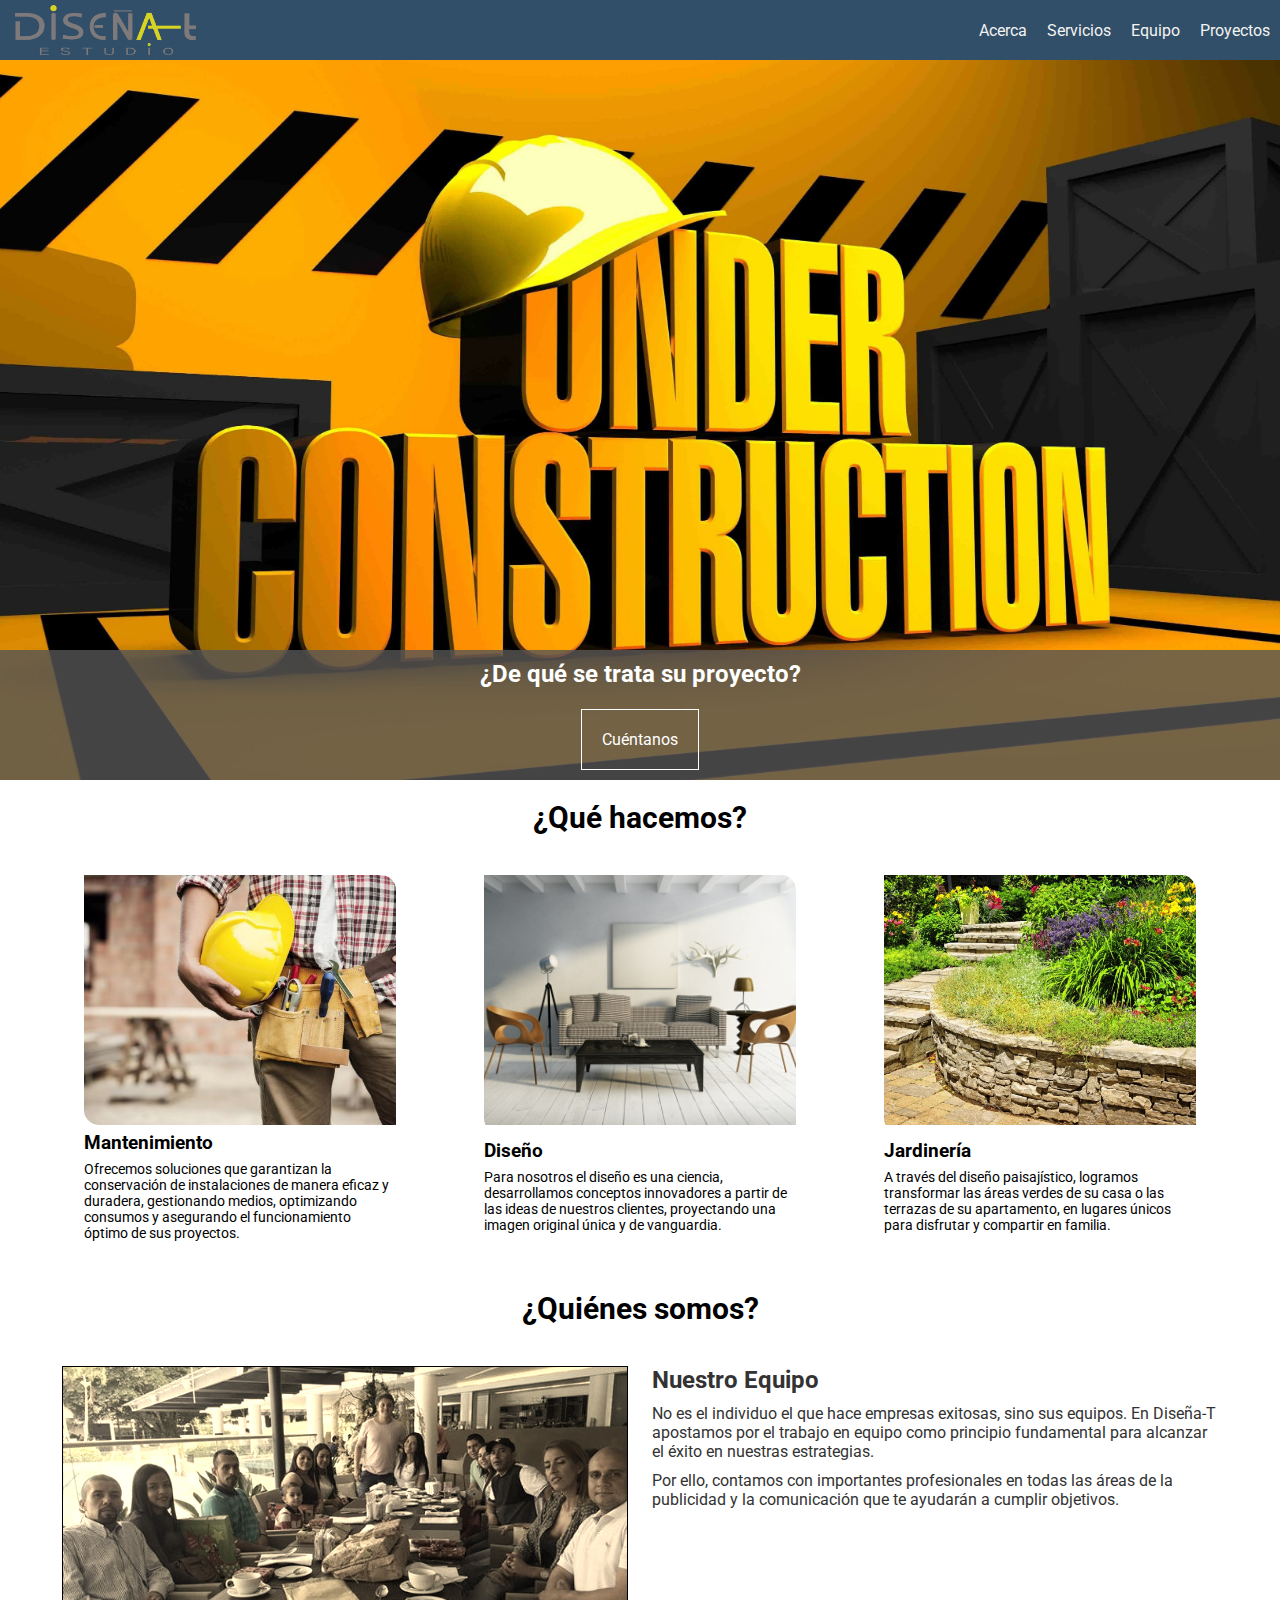
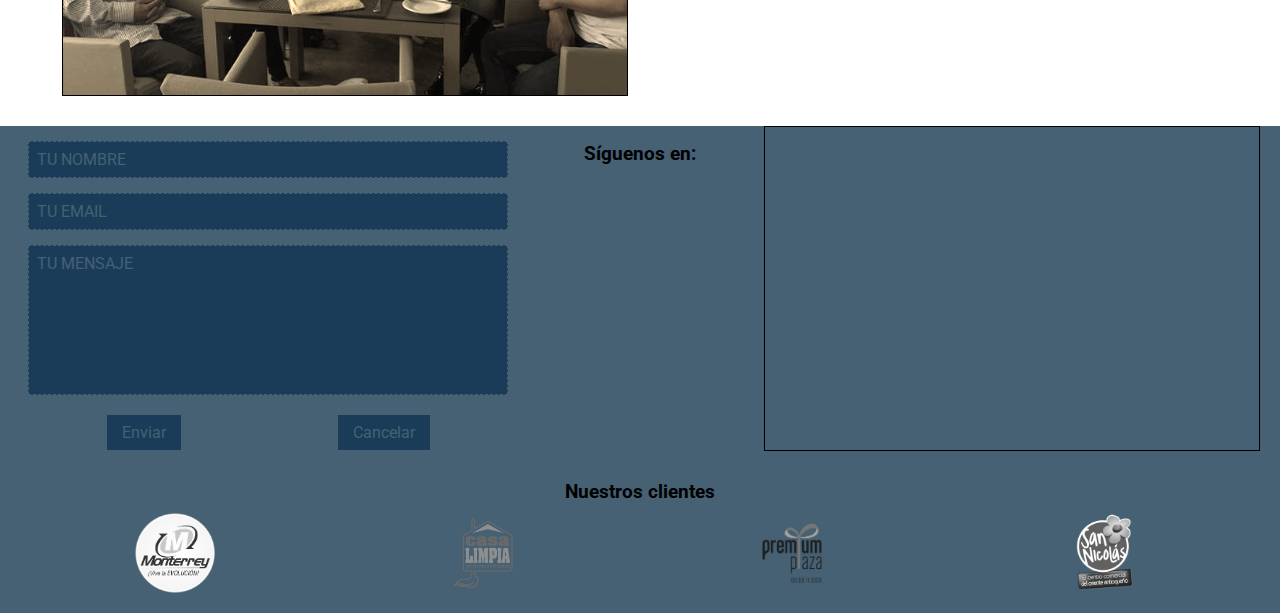
<file: index.html>
<!DOCTYPE html>
<html lang="en">
    <head>
        <meta charset="UTF-8">
        <meta name="viewport" content="width=device-width, user-scalable=no, initial-scale=1.0, maximum-scale=1.0, minimum-scale=1.0">
        <title>Diseña-T</title>
        <link rel="stylesheet" href="index.css">
        <link rel="stylesheet" href="menu.css">
        <link rel="stylesheet" href="https://use.fontawesome.com/releases/v5.1.0/css/all.css" integrity="sha384-lKuwvrZot6UHsBSfcMvOkWwlCMgc0TaWr+30HWe3a4ltaBwTZhyTEggF5tJv8tbt" crossorigin="anonymous">
        <link href="https://fonts.googleapis.com/css?family=Roboto" rel="stylesheet">
    </head>
    <body>

        <!-- mega menú -->
        <div class="menu-mobile">
            <i class="fas fa-ellipsis-v" id="boton_menu_mobile"></i>
        </div>
        <div class="row mega-menu-dad" id="menuMobile">
            <nav class="mega-menu-nav">
                <div class="items-dad logo-dad">
                    <a href="index.html"><li id="logoHome"></li></a>
                </div>
                <div class="items-dad options-dad">
                    <li><a href="">Acerca</a></li>
                    <li><a href="">Servicios</a></li>
                    <li><a href="">Equipo</a></li>
                    <li><a href="">Proyectos</a></li>
                </div>
            </nav>
        </div>
        <!-- banner principal -->
        <div class="row principal-banner-dad">
            <div class="banner"></div>
            <div class="questionnaire">
                <h2>¿De qué se trata su proyecto?</h2>
                <div class="questionnaire-button" id="cuentanos">
                    Cuéntanos
                </div>
            </div>
        </div>
        <div class="principal-container">
            <!-- qué hacemos -->
            <div class="row what-dad">
                <h3 class="titles">¿Qué hacemos?</h3>
                <div class="what-ch">
                    <a href="servicios.html" class="img-service-dad" id="mantenimiento-dad">
                        <div class="img-ch img-mantenimiento"></div>
                    </a>
                    <div class="description">
                        <h3>Mantenimiento</h3>
                        <p>Ofrecemos soluciones que garantizan la conservación de instalaciones de manera eficaz y duradera, gestionando medios, optimizando consumos y asegurando el funcionamiento óptimo de sus proyectos.</p>
                    </div>
                </div>
                <div class="what-ch">
                    <a href="servicios.html" class="img-service-dad" id="diseno-dad">
                        <div class="img-ch img-diseno"></div>
                    </a>
                    <div class="description">
                        <h3>Diseño</h3>
                        <p>Para nosotros el diseño es una ciencia, desarrollamos conceptos innovadores a partir de las ideas de nuestros clientes, proyectando una imagen original única y de vanguardia.</p>
                    </div>
                </div>
                <div class="what-ch">
                    <a href="servicios.html" class="img-service-dad" id="jardineria-dad">
                        <div class="img-ch img-jardineria"></div>
                    </a>
                    <div class="description">
                        <h3>Jardinería</h3>
                        <p>A través del diseño paisajístico, logramos transformar las áreas verdes de su casa o las terrazas de su apartamento, en lugares únicos para disfrutar y compartir en familia.</p>
                    </div>
                </div>
            </div>
            <!-- quiénes somos -->
            <div class="row who-dad">
                <h3 class="titles">¿Quiénes somos?</h3>
                <div class="img-dad"></div>
                <div class="description">
                    <h3>Nuestro Equipo</h3>
                    <p>No es el individuo el que hace empresas exitosas, sino sus equipos. En Diseña-T apostamos por el trabajo en equipo como principio fundamental para alcanzar el éxito en nuestras estrategias.</p>
                    <p>Por ello, contamos con importantes profesionales en todas las áreas de la publicidad y la comunicación que te ayudarán a cumplir objetivos.</p>
                </div>
            </div>
        </div>
        <!-- footer -->
        <div class="footer-container">
            <div class="row footer-dad">
                <form class="form-dad">
                    <div class="form-group">
                        <input type="text" id="name" placeholder="Tu nombre">
                    </div>
                    <div class="form-group">
                        <input type="text" id="email" placeholder="Tu email">
                    </div>
                    <div class="form-group">
                        <textarea name="mensaje" id="message" placeholder="Tu mensaje"></textarea>
                    </div>
                    <div class="form-group botonera">
                        <div class="btn" id="btn_enviar_contacto">Enviar</div>
                        <div class="btn" id="btn_cancelar_contacto">Cancelar</div>
                    </div>
                </form>
                <div class="networks-dad">
                    <h3>Síguenos en:</h3>
                    <a href="https://api.whatsapp.com/send?phone=573217857676&text=Quiero%20cotizar%20un%20servicio" target="_blank" class="networks-ch" title="WhatsApp"><i class="fab fa-whatsapp-square"></i></a>
                    <a href="https://www.facebook.com/Dise%C3%B1a-t-estudio-497696770407622/" target="_blank" class="networks-ch" title="Facebook"><i class="fab fa-facebook-square"></i></a>
                    <a href="https://www.instagram.com/disena_t/" target="_blank" class="networks-ch" title="Instagram"><i class="fab fa-instagram"></i></a>
                    <a href="" target="_blank" class="networks-ch" title="Google maps"><i class="fas fa-map-marker-alt"></i></a>
                </div>
                <div class="info-dad"></div>
                <div class="clientes-dad">
                    <h3>Nuestros clientes</h3>
                    <div class="clientes-ch" id="monterrey"></div>
                    <div class="clientes-ch" id="casaLimpia"></div>
                    <div class="clientes-ch" id="premiumPlaza"></div>
                    <div class="clientes-ch" id="sanNicolas"></div>
                </div>
            </div>
        </div>
        <div class="fondo-modal" id="fondo_modal"></div>
        <div class="modal-dad-formulario" id="modal_dad_formulario">
            <div class="modal-ch" id="modal_ch">
                <div class="contenedor-cierre-modal"><i class="far fa-times-circle" id="cierreModal"></i></div>
                <div class="hoja-preguntas-dad" id="hoja_preguntas_dad">
                    <div class="hoja-preguntas" id="hoja1">
                        <div class="separador">
                            <p>Queremos entenderte mejor, este formulario es para que definamos fácilmente los servicios que te podemos brindar.</p>
                            <p>¡Te llamaremos lo antes posible para empezar a trabajar en tu proyecto!</p>
                        </div>
                        <div class="separador">
                            <div class="form-group">
                                <label for="input_correo_electronico">¿Cuál es tu correo electrónico?</label>
                                <input type="text" id="input_correo_electronico" class="input_text" placeholder="E-mail">
                            </div>
                            <div class="form-group">
                                <label for="input_nombre">¿Cuál es tu nombre o el de tu empresa?</label>
                                <input type="text" id="input_nombre" class="input_text" placeholder="Nombre">
                            </div>
                            <div class="form-group">
                                <label for="input_numero_contacto">¿A qué número te podemos contactar?</label>
                                <input type="text" id="input_numero_contacto" class="input_text" placeholder="Número">
                            </div>
                            <div class="form-group">
                                <label for="input_negocio">¿De qué se trata tu negocio?</label>
                                <input type="text" id="input_negocio" class="input_text" placeholder="Cuéntanos">
                            </div>
                        </div>
                    </div>
                    <div class="hoja-preguntas overflow-y-auto" id="hoja2">
                        <div class="contenedor-checkbox">
                            <p>¿Qué podemos hacer por ti?</p>
                            <div class="form-group checkbox-group">
                                <input type="checkbox" name="que_podemos_hacer_por_ti" id="que_podemos_r1">
                                <label for="que_podemos_r1" class="checkbox_label"><span><i class="fas fa-check"></i></span></label>
                                <label for="que_podemos_r1">Reformas estéticas (Cambio de piso, paredes, techo, entre otros)</label>
                            </div>
                            <div class="form-group checkbox-group">
                                <input type="checkbox" name="que_podemos_hacer_por_ti" id="que_podemos_r2">
                                <label for="que_podemos_r2" class="checkbox_label"><span><i class="fas fa-check"></i></span></label>
                                <label for="que_podemos_r2">Mantenimiento locativo (Reparaciones, instalaciones, modificaciones simples de local)</label>
                            </div>
                            <div class="form-group checkbox-group">
                                <input type="checkbox" name="que_podemos_hacer_por_ti" id="que_podemos_r3">
                                <label for="que_podemos_r3" class="checkbox_label"><span><i class="fas fa-check"></i></span></label>
                                <label for="que_podemos_r3">Diseño simple del local (Adhesivos, pintura, luces, distribución de mobiliario, asesoría de diseño)</label>
                            </div>
                            <div class="form-group checkbox-group">
                                <input type="checkbox" name="que_podemos_hacer_por_ti" id="que_podemos_r4">
                                <label for="que_podemos_r4" class="checkbox_label"><span><i class="fas fa-check"></i></span></label>
                                <label for="que_podemos_r4">Rediseño del local (Esto puede incluir reformas estructurales y cambios en el espacio)</label>
                            </div>
                            <div class="form-group checkbox-group">
                                <input type="checkbox" name="que_podemos_hacer_por_ti" id="que_podemos_r5">
                                <label for="que_podemos_r5" class="checkbox_label"><span><i class="fas fa-check"></i></span></label>
                                <label for="que_podemos_r5">Cambio de mobiliario (Alquiler, diseño de mobiliario, fabricación)</label>
                            </div>
                            <div class="form-group checkbox-group">
                                <input type="checkbox" name="que_podemos_hacer_por_ti" id="que_podemos_r6">
                                <label for="que_podemos_r6" class="checkbox_label"><span><i class="fas fa-check"></i></span></label>
                                <label for="que_podemos_r6">Diseño e imagen de marca (Avisos, afiches, letreros, tarjetas...etc)</label>
                            </div>
                            <div class="form-group checkbox-group">
                                <input type="checkbox" name="que_podemos_hacer_por_ti" id="que_podemos_r7">
                                <label for="que_podemos_r7" class="checkbox_label"><span><i class="fas fa-check"></i></span></label>
                                <label for="que_podemos_r7">Marketing y Publicidad (Pág web, redes sociales, volanteo)</label>
                            </div>
                            <div class="form-group checkbox-group">
                                <input type="checkbox" name="que_podemos_hacer_por_ti" id="que_podemos_r8">
                                <label for="que_podemos_r8" class="checkbox_label"><span><i class="fas fa-check"></i></span></label>
                                <label for="que_podemos_r8">Estrategias de marketing (Concursos, promociones, eventos...)</label>
                            </div>
                        </div>
                    </div>
                    <div class="hoja-preguntas" id="hoja3">
                        <div class="form-group">
                            <label for="input_fecha">¿Para cuándo quieres hacer estos cambios?</label>
                            <input type="date" name="input_fecha" id="input_fecha">
                        </div>
                        <div class="form-group">
                            <label for="input_algo_por_contar">¿Tienes algo más que quieras contarnos?</label>
                            <textarea name="input_algo_por_contar" id="input_algo_por_contar" placeholder="Deja tu comentario"></textarea>
                        </div>
                        <div class="form-group">
                            <label for="input_adjuntar_archivo">Déjanos un archivo para entender mejor qué quieres</label>
                            <input type="file" name="input_adjuntar_archivo" id="input_adjuntar_archivo">
                            <label for="input_adjuntar_archivo" class="btn_adjuntar_archivo">Subir archivo <i class="fas fa-cloud-upload-alt"></i></label>
                        </div>
                    </div>
                </div>
                <div class="pasos-formulario" id="pasos_formulario">
                    <div class="contenedor-numeros">
                        <span class="linea-number" id="linea_number"></span>
                        <div class="number number--active number--grande" id="number_1">1</div>
                        <div class="number mx-10" id="number_2">2</div>
                        <div class="number" id="number_3">3</div>
                    </div>
                </div>
            </div>
        </div>
        <script src="index.js" type="text/javascript"></script>
        <script src="menu.js" type="text/javascript"></script>
    </body>
</html>
</file>
<file: index.css>
*{margin:0;padding:0;box-sizing:border-box;font-family:Roboto,sans-serif}.overflow-y-auto{overflow-y:auto}body{max-width:100vw;overflow-x:hidden}.principal-container{max-width:1200px;margin:auto}.row{width:100%;display:flex}.menu-mobile{height:60px;background-color:#1b3c59;position:fixed;top:0;opacity:.95;z-index:10;width:100%;display:none;align-items:center}.menu-mobile .fa-ellipsis-v{position:absolute;right:10px;font-size:35px;display:none}.principal-banner-dad{margin-top:60px;background-color:#456173;width:100%;height:80vh;min-height:300px;position:relative}.principal-banner-dad .questionnaire{width:100%;position:absolute;height:130px;background:rgba(85,85,85,.8);bottom:0;display:flex;justify-content:center;align-items:center;flex-wrap:wrap;color:#fff}.principal-banner-dad .questionnaire h2{width:100%;text-align:center}.principal-banner-dad .questionnaire .questionnaire-button{border:1px solid;padding:20px;color:#fff;cursor:pointer;transition:.2s}.principal-banner-dad .questionnaire .questionnaire-button:hover{color:rgba(85,85,85,.8);background:#fff}.principal-banner-dad .banner{width:100%;height:80vh;min-height:300px;background-image:url(img/maintenance.jpg);background-size:cover;background-position:center;background-repeat:no-repeat}.what-dad{background-color:#fff;flex-wrap:wrap;justify-content:space-around}.what-dad .what-ch{margin-top:20px;margin-bottom:20px;width:26%;min-width:300px;max-width:350px;display:flex;flex-wrap:wrap}.what-dad .what-ch .img-service-dad{width:100%;border-radius:0 15px;overflow:hidden;cursor:pointer}.what-dad .what-ch .img-service-dad .img-ch{background-size:cover;background-position:center;height:250px;transition:.2s}.what-dad .what-ch .img-service-dad .img-ch:hover{transform:scale(1.1)}.what-dad .what-ch .img-service-dad .img-mantenimiento{background-image:url(img/mantenimiento.jpg)}.what-dad .what-ch .img-service-dad .img-diseno{background-image:url(img/diseno.jpg)}.what-dad .what-ch .img-service-dad .img-jardineria{background-image:url(img/jardineria.jpg)}.what-dad .what-ch .description h3{margin-top:7px;margin-bottom:7px}.what-dad .what-ch .description p{font-size:14px}.who-dad{background-color:#fff;flex-wrap:wrap;justify-content:space-around;padding:10px}.who-dad .img-dad{width:48%;margin-top:20px;margin-bottom:20px;min-height:330px;filter:sepia(70%);border:1px solid;background-image:url(img/equipo.jpg);background-size:cover;background-position:center}.who-dad .description{width:48%;margin-top:20px;margin-bottom:20px;color:#333}.who-dad .description h3{font-size:24px}.who-dad .description p{margin-top:10px}.footer-container{width:100%;background-color:#456173;display:flex;justify-content:center;flex-wrap:wrap}.footer-container .footer-dad{flex-wrap:wrap;width:100%;max-width:1240px}.footer-container .footer-dad .form-dad{width:40%;display:flex;flex-direction:column;align-items:center;padding:0 8px}.footer-container .footer-dad .form-dad .form-group{width:100%;margin-top:15px}.footer-container .footer-dad .form-dad .form-group input{width:100%;background-color:#1b3c59;border:1px dashed #456173;padding:8px;font-size:16px;text-transform:uppercase}.footer-container .footer-dad .form-dad .form-group input:focus{border:1px solid #1b3c59;outline:#456173 solid 1px}.footer-container .footer-dad .form-dad .form-group input::placeholder{color:#456173}.footer-container .footer-dad .form-dad .form-group textarea{width:100%;background-color:#1b3c59;border:1px dashed #456173;resize:none;padding:8px;font-size:16px;text-transform:uppercase;height:150px;outline:#456173}.footer-container .footer-dad .form-dad .form-group textarea:focus{border:1px solid #1b3c59;outline:#456173 solid 1px}.footer-container .footer-dad .form-dad .form-group textarea::placeholder{color:#456173}.footer-container .footer-dad .form-dad .form-group.botonera{display:flex;justify-content:space-around}.footer-container .footer-dad .form-dad .form-group.botonera .btn{padding:8px 15px;border:1px solid;cursor:pointer;color:#456173;background-color:#1b3c59;transition:.2s}.footer-container .footer-dad .form-dad .form-group.botonera .btn:hover{color:#1b3c59;background-color:#456173}.footer-container .footer-dad .networks-dad{width:20%;display:flex;flex-direction:row;align-items:flex-start;justify-content:center;flex-wrap:wrap;padding:10px;max-height:70%}.footer-container .footer-dad .networks-dad h3{width:100%;text-align:center;margin-top:7px;margin-bottom:7px}.footer-container .footer-dad .networks-dad .networks-ch{font-size:35px;text-decoration:none;color:#aaa;width:50%;text-align:center}.footer-container .footer-dad .networks-dad .networks-ch:hover{transform:scale(1.08)}.footer-container .footer-dad .info-dad{width:40%;border:1px solid}.footer-container .footer-dad .clientes-dad{display:flex;width:100%;justify-content:space-around;flex-direction:row;flex-wrap:wrap;padding:20px 0}.footer-container .footer-dad .clientes-dad h3{width:100%;text-align:center;margin:10px 0}.footer-container .footer-dad .clientes-dad .clientes-ch{background-size:contain;background-position:center;background-repeat:no-repeat;filter:grayscale(100%);width:10%;min-width:100px;height:80px}.footer-container .footer-dad .clientes-dad #monterrey{background-image:url(img/monterrey-centrocomercial1.png)}.footer-container .footer-dad .clientes-dad #sanNicolas{background-image:url(img/logoSanNicolas.png)}.footer-container .footer-dad .clientes-dad #premiumPlaza{background-image:url(img/premium%20plaza.png)}.footer-container .footer-dad .clientes-dad #casaLimpia{background-image:url(img/casa-limpia-logo-png-transparent.png)}.titles{text-align:center;width:100%;margin-top:20px;margin-bottom:20px;font-weight:700;font-size:30px}.fondo-modal{transform:scale(0);background:rgba(255,255,255,.7);z-index:20;position:fixed;top:0;left:0;min-width:100%;min-height:100vh;overflow:hidden}.fondo-modal--active{transform:scale(1)}.modal-dad-formulario{transform:scale(0);width:100%;height:100vh;display:flex;position:fixed;top:0;left:0;justify-content:center;align-items:center;z-index:30;overflow:hidden}.modal-dad-formulario--active{transform:scale(1)}.modal-dad-formulario .modal-ch{transform:scale(0);width:100%;min-width:320px;max-width:1000px;max-height:100vh;background-color:#f2f2f0;transition:.2s;border-radius:5px;box-shadow:0 0 10px 5px rgba(0,0,0,.5);position:relative;overflow:hidden}.modal-dad-formulario .modal-ch .hoja-preguntas-dad{width:100%;display:flex;justify-content:flex-start;transition:.2s;max-height:85vh}.modal-dad-formulario .modal-ch .hoja-preguntas-dad .hoja-preguntas{min-width:100%;justify-content:center;display:flex;flex-wrap:wrap;overflow-y:auto}.modal-dad-formulario .modal-ch .hoja-preguntas-dad .hoja-preguntas .separador{width:50%}.modal-dad-formulario .modal-ch .hoja-preguntas-dad .hoja-preguntas .contenedor-checkbox{display:flex;justify-content:flex-start;flex-wrap:wrap;overflow-y:auto}.modal-dad-formulario .modal-ch .hoja-preguntas-dad .hoja-preguntas .contenedor-checkbox p{display:block}.modal-dad-formulario .modal-ch .hoja-preguntas-dad .hoja-preguntas .contenedor-checkbox .form-group.checkbox-group{width:100%;display:flex;align-items:center}.modal-dad-formulario .modal-ch .hoja-preguntas-dad .hoja-preguntas .contenedor-checkbox .form-group.checkbox-group label{display:inline-block;width:90%;cursor:pointer}.modal-dad-formulario .modal-ch .hoja-preguntas-dad .hoja-preguntas .contenedor-checkbox .form-group.checkbox-group input[type=checkbox]{display:none}.modal-dad-formulario .modal-ch .hoja-preguntas-dad .hoja-preguntas .contenedor-checkbox .form-group.checkbox-group input[type=checkbox]+.checkbox_label{display:flex;justify-content:center;align-items:center;width:10%}.modal-dad-formulario .modal-ch .hoja-preguntas-dad .hoja-preguntas .contenedor-checkbox .form-group.checkbox-group input[type=checkbox]+.checkbox_label span{border:1px solid;width:20px;height:20px;display:flex;justify-content:center;align-items:center;transition:.2s;transform:rotate(180deg);cursor:pointer}.modal-dad-formulario .modal-ch .hoja-preguntas-dad .hoja-preguntas .contenedor-checkbox .form-group.checkbox-group input[type=checkbox]+.checkbox_label span i{transform:scale(0) rotate(180deg);transition:.2s}.modal-dad-formulario .modal-ch .hoja-preguntas-dad .hoja-preguntas .contenedor-checkbox .form-group.checkbox-group input[type=checkbox]:checked+.checkbox_label i{transform:scale(1) rotate(0deg)}.modal-dad-formulario .modal-ch .hoja-preguntas-dad .hoja-preguntas .contenedor-checkbox .form-group.checkbox-group input[type=checkbox]:checked+.checkbox_label span{transform:rotate(0deg);border:1px solid transparent}.modal-dad-formulario .modal-ch .hoja-preguntas-dad .hoja-preguntas .form-group{color:#1b3c59;font-weight:700;padding:8px;display:block}.modal-dad-formulario .modal-ch .hoja-preguntas-dad .hoja-preguntas .form-group input[type=file]{display:none}.modal-dad-formulario .modal-ch .hoja-preguntas-dad .hoja-preguntas .form-group .btn_adjuntar_archivo{border:1px solid;padding:10px;text-align:center;max-width:150px;margin:auto}.modal-dad-formulario .modal-ch .hoja-preguntas-dad .hoja-preguntas .form-group textarea{resize:none;width:100%;height:100px;padding:10px 8px;font-size:18px;border:1px solid transparent;border-radius:3px;transition:.4s;background:0 0}.modal-dad-formulario .modal-ch .hoja-preguntas-dad .hoja-preguntas .form-group textarea:hover{outline:0;border:1px dashed rgba(27,60,89,.6);box-shadow:0 0 3px rgba(27,60,89,.6)}.modal-dad-formulario .modal-ch .hoja-preguntas-dad .hoja-preguntas .form-group .advertencia_tipo_campo{display:none}.modal-dad-formulario .modal-ch .hoja-preguntas-dad .hoja-preguntas .form-group input{display:block;width:100%;background:0 0;padding:10px 8px;font-size:18px;border:1px solid transparent;border-radius:3px;transition:.4s}.modal-dad-formulario .modal-ch .hoja-preguntas-dad .hoja-preguntas .form-group input:hover{outline:0;border:1px dashed rgba(27,60,89,.6);box-shadow:0 0 3px rgba(27,60,89,.6)}.modal-dad-formulario .modal-ch .hoja-preguntas-dad .hoja-preguntas .form-group input:focus{outline:0;border:1px solid rgba(27,60,89,.6);box-shadow:0 0 5px rgba(27,60,89,.6)}.modal-dad-formulario .modal-ch .hoja-preguntas-dad .hoja-preguntas .form-group label{display:block;width:100%;cursor:pointer}.modal-dad-formulario .modal-ch--active{transform:scale(1);transition:.2s}.modal-dad-formulario .modal-ch .contenedor-cierre-modal{position:relative;height:5%;display:flex;justify-content:flex-end;align-items:center}.modal-dad-formulario .modal-ch .contenedor-cierre-modal #cierreModal{position:relative;right:5px;top:5px;font-size:30px;cursor:pointer}.modal-dad-formulario .modal-ch .pasos-formulario{display:flex;justify-content:center;align-items:center;padding:10px;height:10%}.modal-dad-formulario .modal-ch .pasos-formulario .contenedor-numeros{display:flex;justify-content:center;align-items:center;position:relative}.modal-dad-formulario .modal-ch .pasos-formulario .contenedor-numeros .mx-10{margin:0 10px}.modal-dad-formulario .modal-ch .pasos-formulario .contenedor-numeros .linea-number{border:2px solid #000;z-index:-1;position:absolute;left:0}.modal-dad-formulario .modal-ch .pasos-formulario .contenedor-numeros .number{display:flex;justify-content:center;align-items:center;width:30px;height:30px;border:1px solid #000;background:#fff;color:#000;border-radius:100%;transition:.2s;cursor:pointer}.modal-dad-formulario .modal-ch .pasos-formulario .contenedor-numeros .number--active{border:1px solid #fff;background:#000;color:#fff}.modal-dad-formulario .modal-ch .pasos-formulario .contenedor-numeros .number--grande{transform:scale(1.2)}.modal-dad-formulario .modal-ch .pasos-formulario .contenedor-numeros .number:hover{border:1px solid #fff;background:#000;color:#fff}@media (max-width:800px){.who-dad .description,.who-dad .img-dad{width:100%}.footer-container .clientes-dad{order:4;width:100%;flex-direction:row;justify-content:space-around;padding-left:10%;padding-right:10%;align-items:center}.footer-container .clientes-dad .clientes-ch{width:20%}.footer-container .footer-dad .form-dad{order:1;width:50%}.footer-container .footer-dad .info-dad{order:2;width:50%}.footer-container .footer-dad .networks-dad{order:3;width:100%;flex-direction:row;justify-content:space-around;padding-left:10%;padding-right:10%;align-items:center}.footer-container .footer-dad .networks-dad .networks-ch{width:25%}}
</file>
<file: menu.css>
.row{width:100%;display:flex}*{margin:0;padding:0;box-sizing:border-box;font-family:Roboto,sans-serif}body{max-width:100vw}.menu-mobile{height:60px;background-color:#1b3c59;position:fixed;top:0;opacity:.95;z-index:10;width:100%;display:none;align-items:center}.menu-mobile .fa-ellipsis-v{position:absolute;right:10px;font-size:35px;display:none}.mega-menu-dad{background-color:#1b3c59;height:60px;position:fixed;top:0;opacity:.9;z-index:10;width:100%}.mega-menu-dad nav.mega-menu-nav{list-style:none;width:100%;display:flex;flex-direction:row;justify-content:space-between;align-items:center}.mega-menu-dad nav.mega-menu-nav .items-dad{display:flex;flex-direction:row}.mega-menu-dad nav.mega-menu-nav .items-dad.logo-dad a{display:flex;height:60px;align-items:stretch;padding:5px}.mega-menu-dad nav.mega-menu-nav .items-dad.logo-dad a li#logoHome{width:200px;background-image:url(img/logo-disenate.png);background-size:contain;background-position:center;background-repeat:no-repeat;align-items:flex-start}.mega-menu-dad nav.mega-menu-nav .items-dad li a{display:flex;align-items:center;justify-content:center;padding:10px;cursor:pointer;color:#f2f2f0;text-decoration:none;height:60px}@media (max-width:800px){.mega-menu-dad{height:100vh;overflow-y:auto;opacity:.95;padding-top:20px;position:fixed;margin-left:100%;margin-top:60px;transition:.2s}.mega-menu-dad-active{margin-left:0}.mega-menu-dad nav.mega-menu-nav{flex-direction:column;height:100vh;width:100%;min-height:400px;justify-content:flex-start;align-items:flex-start}.mega-menu-dad nav.mega-menu-nav .items-dad{flex-direction:column;align-items:center;width:100%}.mega-menu-dad nav.mega-menu-nav .items-dad li{width:100%;display:flex;justify-content:center}.mega-menu-dad nav.mega-menu-nav .items-dad li a{width:100%}.mega-menu-dad nav.mega-menu-nav .items-dad #logoHome{width:200px}.menu-mobile{display:flex}.menu-mobile .fa-ellipsis-v{display:inherit}}
</file>
